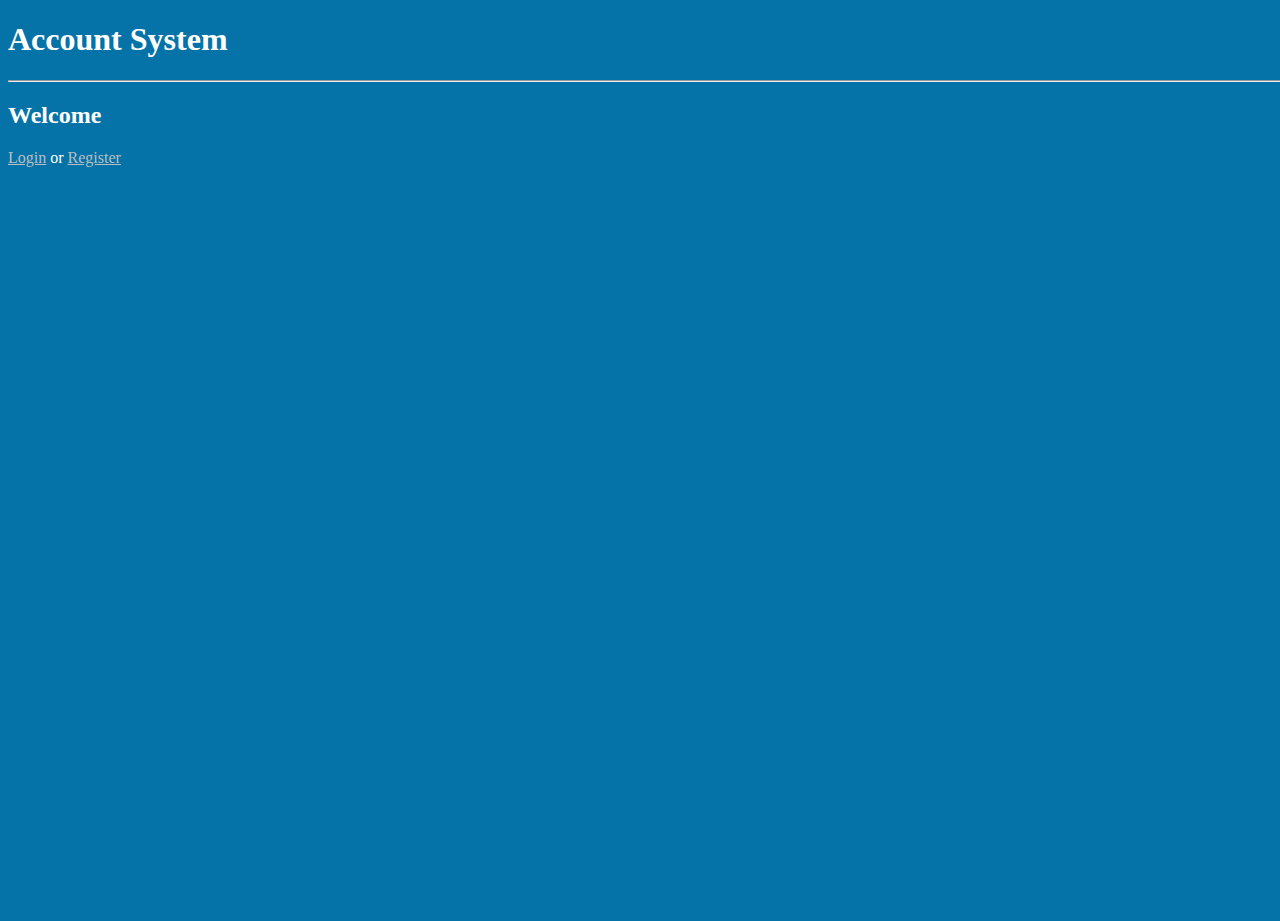
<file: Week-3-Tasks-b-Using-HTML-and-CSS/index.html>
<!DOCTYPE html>
<html lang="en">

<head>
  <meta charset="UTF-8">
  <meta http-equiv="X-UA-Compatible" content="IE=edge">
  <meta name="viewport" content="width=device-width, initial-scale=1.0">
  <title>Welcome</title>
  <link rel="stylesheet" href="style.css">
</head>

<body>
  <header>
    <h1> <a href="index.html">Account System</a> </h1>
    <!--
        <nav align="right">
            <a href="registration.html">Register</a>
            <a href="login.html">Login</a>
          </nav>
        -->
    <hr />
  </header>
  <h2>Welcome</h2>
  <p style="font-size:medium; margin-top: auto;"><a href="login.html" style="color:rgb(186, 190, 194);">Login</a> or <a
      href="registration.html" style="color: rgb(186, 190, 194);">Register</a></Small>
</body>

</html>
</file>
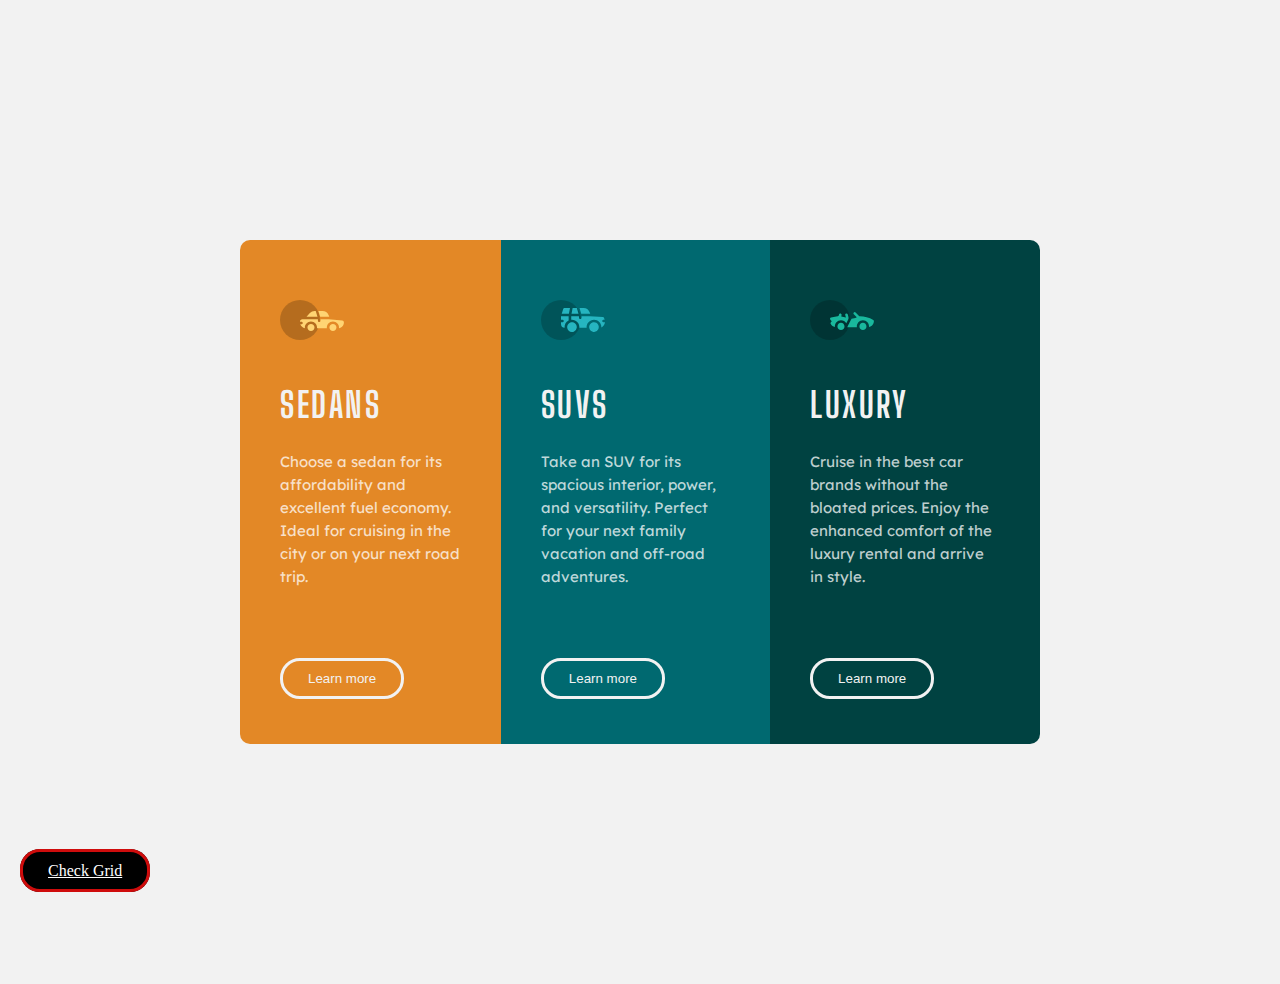
<file: Week-4-Task-CSS-cont-Layout-FlexBox-and-Grid/index.html>
<!DOCTYPE html>
<html lang="en">

<head>
    <meta charset="UTF-8" />
    <meta http-equiv="X-UA-Compatible" content="IE=edge" />
    <meta name="viewport" content="width=device-width, initial-scale=1.0" />
    <title>3-column card design | CSS Flexbox</title>
    <link rel="stylesheet" href="flex.css">
    <link rel="stylesheet" href="main.css">
    <link rel="stylesheet" href="https://fonts.googleapis.com/css?family=Big+Shoulders+Display|Lexend+Deca">
</head>

<body>
    <main>
        <div id="main-box">
            <div id="firstbox" class="boxes">

                <img src="./images/icon-sedans.svg" alt="SEDANS">
                <h2>SEDANS</h2>
                <p>
                    Choose a sedan for its affordability and excellent fuel economy. Ideal
                    for cruising in the city or on your next road trip.
                </p>
                <button class="btn">Learn more</button>
            </div>

            <div id="secbox" class="boxes">
                <img src="./images/icon-suvs.svg" alt="SUV">
                <h2>SUVS</h2>
                <p>
                    Take an SUV for its spacious interior, power, and versatility. Perfect for your next family vacation
                    and off-road adventures.
                </p>
                <button class="btn">Learn more</button>
            </div>
            <div id="thirdbox" class="boxes">
                <img src="./images/Copy of icon-luxury.svg" alt="LUXURY">
                <h2>LUXURY</h2>
                <p>
                    Cruise in the best car brands without the bloated prices. Enjoy the enhanced comfort of the luxury
                    rental and arrive in style.
                </p>
                <button class="btn">Learn more</button>
            </div>
        </div>
        <div id="switch-button">
            <center><a class="switch-btn" href="grid.html">Check Grid</a></center>
         </div>
    </main>
</body>

</html>
</file>
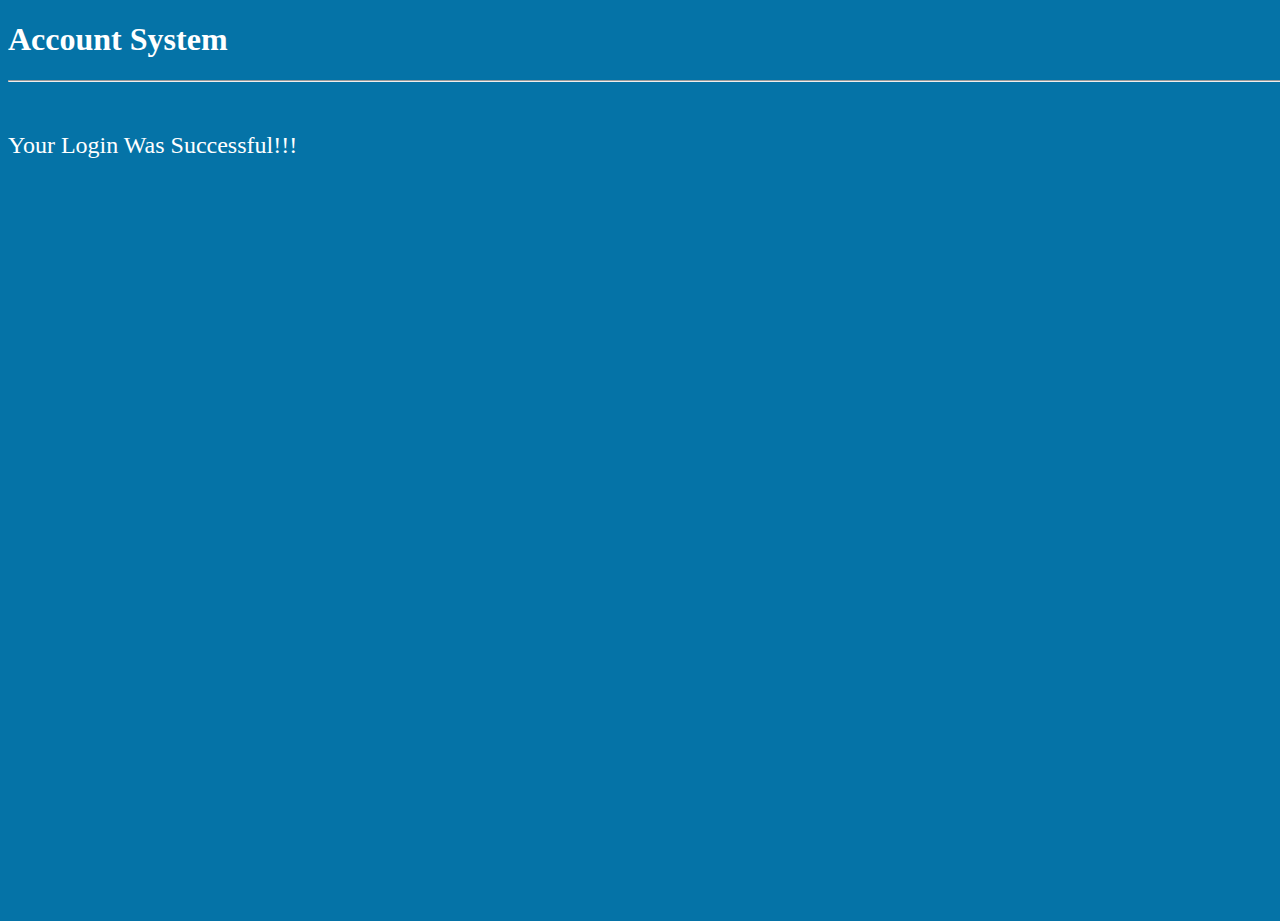
<file: Week-3-Tasks-b-Using-HTML-and-CSS/login-success.html>
<!DOCTYPE html>
<html lang="en">

<head>
  <meta charset="UTF-8">
  <meta http-equiv="X-UA-Compatible" content="IE=edge">
  <meta name="viewport" content="width=device-width, initial-scale=1.0">
  <title>Login Successful | Week 3 Task B</title>
  <link rel="stylesheet" href="style.css">
</head>

<body>
  <header>
    <h1> <a href="index.html">Account System</a> </h1>
    <!--
        <nav align="right">
            <a href="registration.html">Register</a>
            <a href="login.html">Login</a>
          </nav>
        -->
    <hr />
  </header>
  <p>Your Login Was Successful!!!</p>
</body>

</html>
</file>
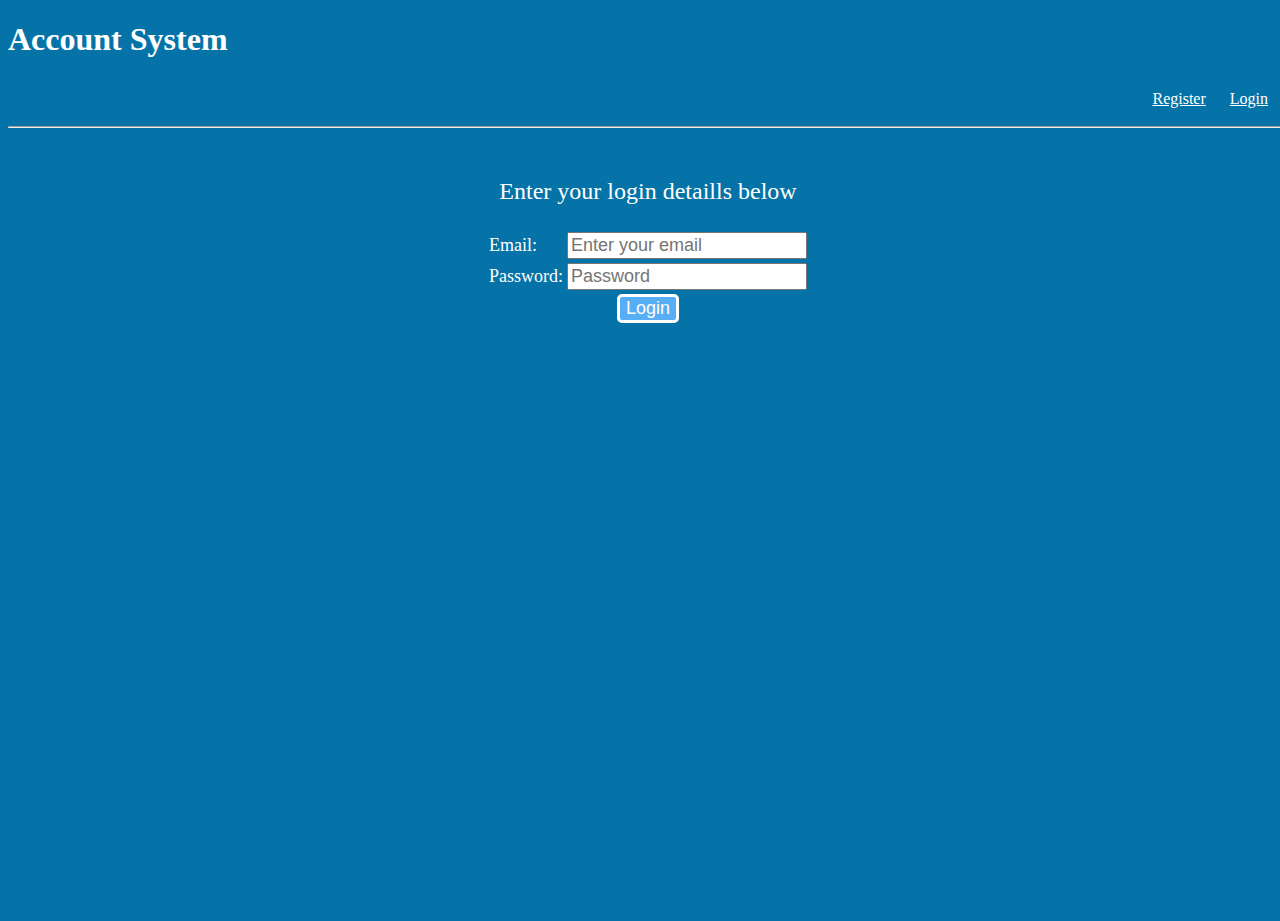
<file: Week-3-Tasks-b-Using-HTML-and-CSS/login.html>
<!DOCTYPE html>
<html lang="en">

<head>
  <meta charset="UTF-8">
  <meta http-equiv="X-UA-Compatible" content="IE=edge">
  <meta name="viewport" content="width=device-width, initial-scale=1.0">
  <title>Login | Week 3 task B</title>
  <link rel="stylesheet" href="style.css">
</head>

<body>
  <header>
    <h1> <a href="index.html">Account System</a> </h1>
    <nav align="right">
      <a href="registration.html">Register</a>
      <a href="login.html">Login</a>
    </nav>
    <hr />
  </header>
  <p align="center">
    Enter your login detaills below
  </p>
  <form action="login-success.htmll">
    <table align="center">


      <tr>
        <td>
          <label for="email">Email:</label>
        </td>
        <td>
          <input type="email" placeholder="Enter your email" name="email" required />
        </td>
      </tr>
      <tr>
        <td>
          <label for="password">Password:</label>
        </td>
        <td>
          <input type="password" placeholder="Password" password" maxlength="100" minlength="10" required></textarea>
        </td>
      </tr>
      <tr>
        <td colspan="2" align="center">
          <input type="submit" value="Login" id="submit" height="20px">
        </td>
      </tr>
      </tr>
    </table>
  </form>

</body>

</html>
</file>
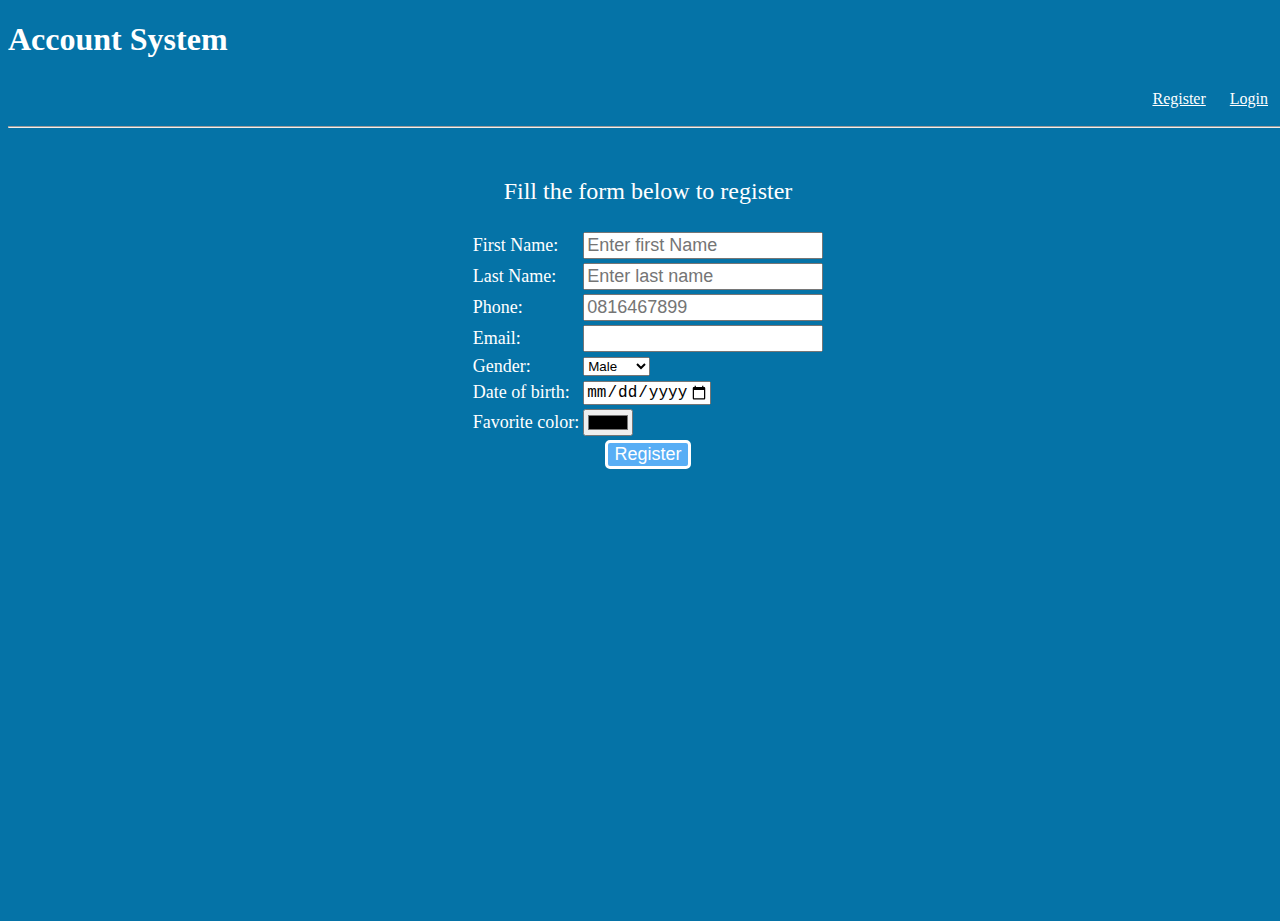
<file: Week-3-Tasks-b-Using-HTML-and-CSS/registration.html>
<!DOCTYPE html>
<html lang="en">

<head>
  <meta charset="UTF-8">
  <meta http-equiv="X-UA-Compatible" content="IE=edge">
  <meta name="viewport" content="width=device-width, initial-scale=1.0">
  <title>Registration | Week 3 Task B</title>
  <link rel="stylesheet" href="style.css">
</head>

<body>
  <header>
    <h1> <a href="index.html">Account System</a> </h1>
    <nav align="right">
      <a href="registration.html">Register</a>
      <a href="login.html">Login</a>
    </nav>
    <hr />
  </header>
  <p align="center">
Fill the form below to register  </p>
  <form action="success-register.html">
    <table align="center">

      <!--
            <tr>
                <th width="5%"></th>
                <th width="20%"></th>
            </tr>

            -->

      <tr>
        <td>
          <label for="fname">First Name:</label>
        </td>
        <td>
          <input type="text" placeholder="Enter first Name" name="fname" maxlength="20" minlength="2" required />
        </td>
      </tr>
      <tr>
        <td>
          <label for="lname">Last Name:</label>
        </td>
        <td>
          <input type="text" placeholder="Enter last name" name="lname" maxlength="20" minlength="2" required>
        </td>
      </tr>
      <tr>
        <td><label for="phone">Phone:</label></td>
        <td><input type="tel" id="phone" placeholder="0816467899" name="phone" pattern="[0-9]{4}[0-9]{3}[0-9]{4}"
            required></td>
      </tr>
      <tr>
        <td><label for="email">Email:</label></td>
        <td><input type="email" name="email" id="email" required></td>
      </tr>
      <tr>
        <td><label for="gender">Gender:</label></td>
        <td><select name="gender" id="gender" required>
            <option value="Male">Male</option>
            <option value="Female">Female</option>
          </select></td>
      </tr>
      <tr>
        <td><label for="DOB">Date of birth:</label></td>
        <td><input type="date" max="2002-01-01" min="1960-01-01" required name="DOB"></td>
      </tr>
      <tr>
        <td><label for="favcolor">Favorite color:</label></td>
        <td><input type="color" name="favcolor" value="#000000" required></td>
      </tr>

      <tr>
        <td colspan="2" align="center"><input type="submit" value="Register" id="submit"></td>
      </tr>
    </table>
  </form>
</body>

</html>
</file>
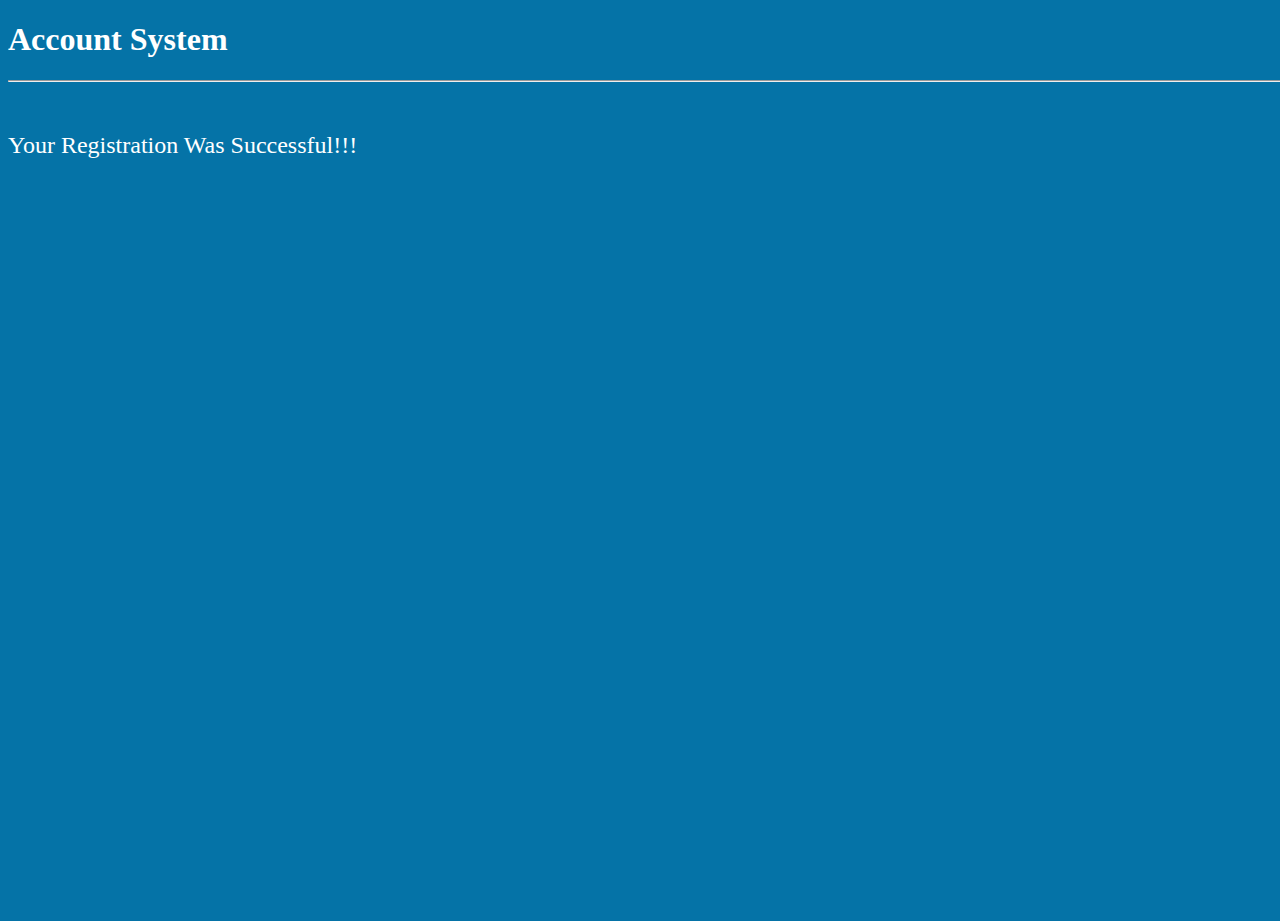
<file: Week-3-Tasks-b-Using-HTML-and-CSS/success-register.html>
<!DOCTYPE html>
<html lang="en">

<head>
  <meta charset="UTF-8">
  <meta http-equiv="X-UA-Compatible" content="IE=edge">
  <meta name="viewport" content="width=device-width, initial-scale=1.0">
  <title>Registration Successful | Week 3 Task B</title>
  <link rel="stylesheet" href="style.css">
</head>

<body>
  <header>
    <h1> <a href="index.html">Account System</a> </h1>
    <!--
        <nav align="right">
            <a href="registration.html">Register</a>
            <a href="login.html">Login</a>
          </nav>
        -->
    <hr />
  </header>
  <p>Your Registration Was Successful!!!</p>
</body>

</html>
</file>
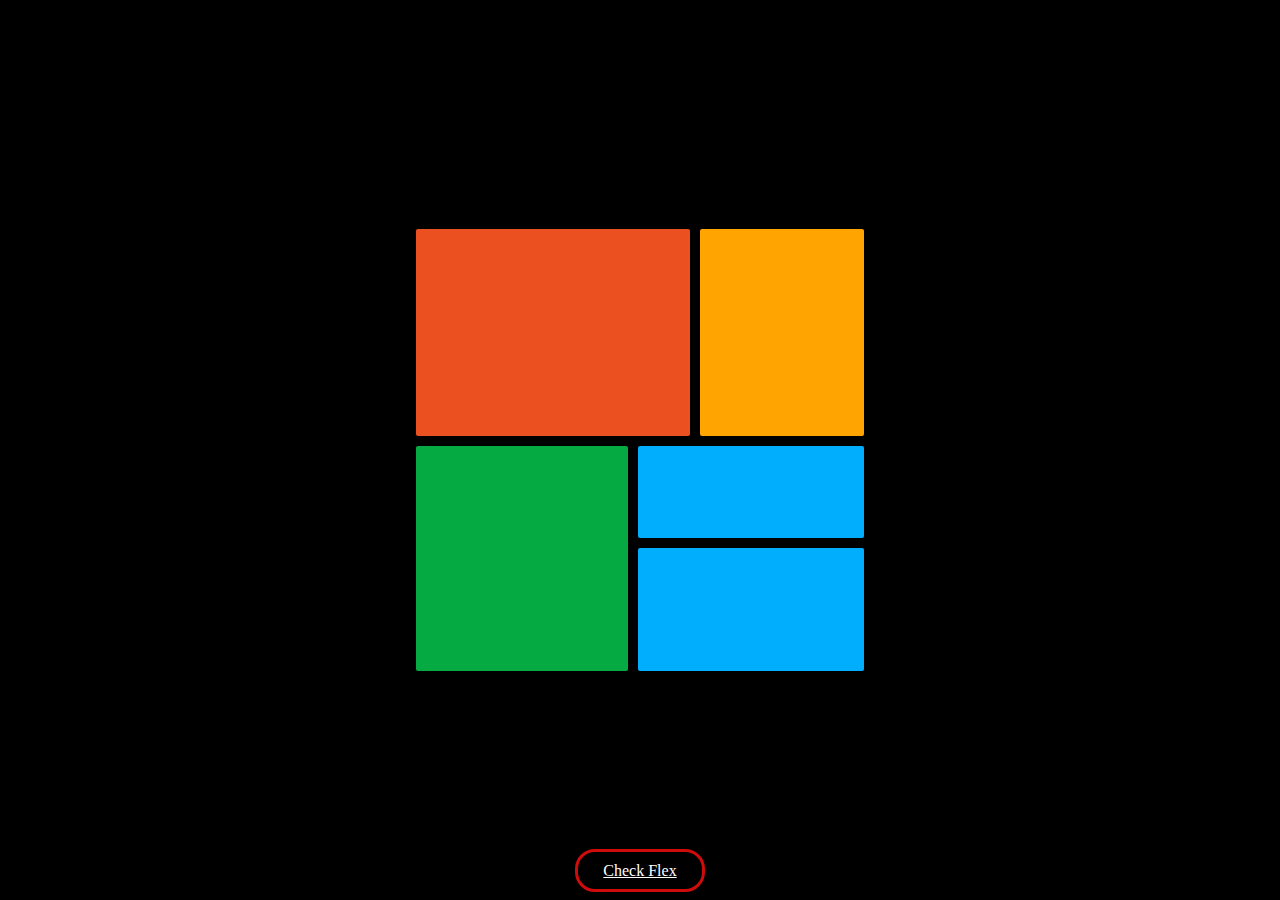
<file: Week-4-Task-CSS-cont-Layout-FlexBox-and-Grid/grid.html>
<!DOCTYPE html>
<html lang="en">

<head>
    <meta charset="UTF-8" />
    <meta http-equiv="X-UA-Compatible" content="IE=edge" />
    <meta name="viewport" content="width=device-width, initial-scale=1.0" />
    <title>3-column card design | Grid CSS</title>
    <link rel="stylesheet" href="grid.css">
    <link rel="stylesheet" href="main.css">
</head>

<body>
    <main>
            <div id="box1"></div>
            <div id="box2"></div>
            <div id="box3"></div>
            <div id="box4"></div>
            <div id="box5"></div>
    </main>
    <div id="switch-button">
        <center><a class="switch-btn" href="index.html">Check Flex</a></center>
     </div>
</body>

</html>
</file>
<file: Week-3-Tasks-b-Using-HTML-and-CSS/style.css>
html,
body {
  height: 100%;
  width: 100%;
}
p {
  font-size: x-large;
}
label,
input {
  font-size: large;
}

body {
    background-color: rgb(5, 115, 167);
  }

  nav > a {
    margin: 10px;
  }
  nav{
    padding: 10px;
  }

  h1, h2, label, p, nav>a{
    color: white;
  }

  body>p{
    margin-top: 50px;
  }

  body> table>td{
    margin: 50px;
  }
header>h1>a{
  text-decoration: none;
  color: white;
}
#submit {
  border-radius: 5px;
  border: white solid;
  background-color: rgb(88, 174, 245);
  color: white;
}
</file>
<file: Week-4-Task-CSS-cont-Layout-FlexBox-and-Grid/flex.css>
/* Flex layout styles */

body {
  background-color: hsl(0, 0%, 95%);
}

/* styling the boxes */
#firstbox {
  background-color: hsl(31, 77%, 52%);
  border-top-left-radius: 10px;
  border-bottom-left-radius: 10px;
  padding: 40px;
}

#secbox {
  background-color: hsl(184, 100%, 22%);
  padding: 40px;
}

#thirdbox {
  background-color: hsl(179, 100%, 13%);
  padding: 40px;
  border-top-right-radius: 10px;
  border-bottom-right-radius: 10px;
}

/* layout */

main{
  display: flex;
  flex-direction: column;
}

#main-box {
  display: flex;
  flex-direction: row;
  justify-content: center;
  align-items: stretch;
  margin: 15em;
}

/* mobile */

@media screen and (max-width: 375px) {
  #main-box {
    display: flex;
    flex-direction: column;
    gap: 10px;
    margin: 2em 2em 5em 2em;
  }
  div {
    border-radius: 10px;
  }
}
/* Desktop*/
@media screen and (min-width: 1440px) {
  #main-box {
    display: flex;
    flex-direction: row;
    justify-content: center;
    align-items: stretch;
    margin: 15em;
  }
}
</file>
<file: Week-4-Task-CSS-cont-Layout-FlexBox-and-Grid/grid.css>
/* Grid layout styles */

body {
    display: flex;
    justify-content: center;
    align-items: center;
  min-height: 100vh;
  background-color: black;
  }
main {
  display: grid;
  grid-template-areas: 
  'box1 box1 box2'
  'box3 box4 box4'
  'box3 box5 box5'
  ;
  width: 35%;
  gap: 10px;
}

/* styling the boxes */
#box1{
    background-color: #eb5020;
grid-area: box1;
position: relative;
height: 23vh;
}

#box2{
    background-color: #ffa401;
    grid-area: box2;
    padding-left: 7em;
}

#box3{
    background-color: #05aa42;
    grid-area: box3;
    height: 25vh;
    padding-right: 10em;
}
#box4{
    background-color: #01aefd;
    grid-area: box4;

}
#box5{
    background-color: #01aefd;
    grid-area: box5;

    padding-bottom: 2em;
}

div{
    border-radius: 2px;
}
</file>
<file: Week-4-Task-CSS-cont-Layout-FlexBox-and-Grid/main.css>
/* css reset */
* {
  margin: 0;
  padding: 0;
  box-sizing: border-box;
}

html, body {
  height: 100%;
  width: 100%;
}

h2 {
  font-family: "Big Shoulders Display";
  font-weight: 700;
  margin-top: 25px;
  margin-bottom: 25px;
  font-size: 35px;
  letter-spacing: 2.5px;
}

p {
  font-family: "Lexend Deca";
  font-size: 15px;
  line-height: 23px;
  color: hsla(0, 0%, 100%, 0.75);
}
.btn {
  margin-top: 70px;
  margin-bottom: 5px;
  border-radius: 20px;
  border: 3px solid hsl(0, 0%, 95%);
  background-color: transparent;
  padding: 10px 25px;
}

h2,
.btn {
  color: hsl(0, 0%, 95%);
}
img {
  margin: 20px 0px 15px 0px;
}

/* swicth to grid or flex button */
.switch-btn {
  color: hsl(0, 0%, 100%);
  border-radius: 20px;
  border: 3px solid hsl(0, 89%, 43%);
  padding: 10px 25px;
  text-align: center;
  background-color: black;
}
#switch-button{
position: fixed;
  bottom: 0px;
  margin: 20px;
}
</file>
